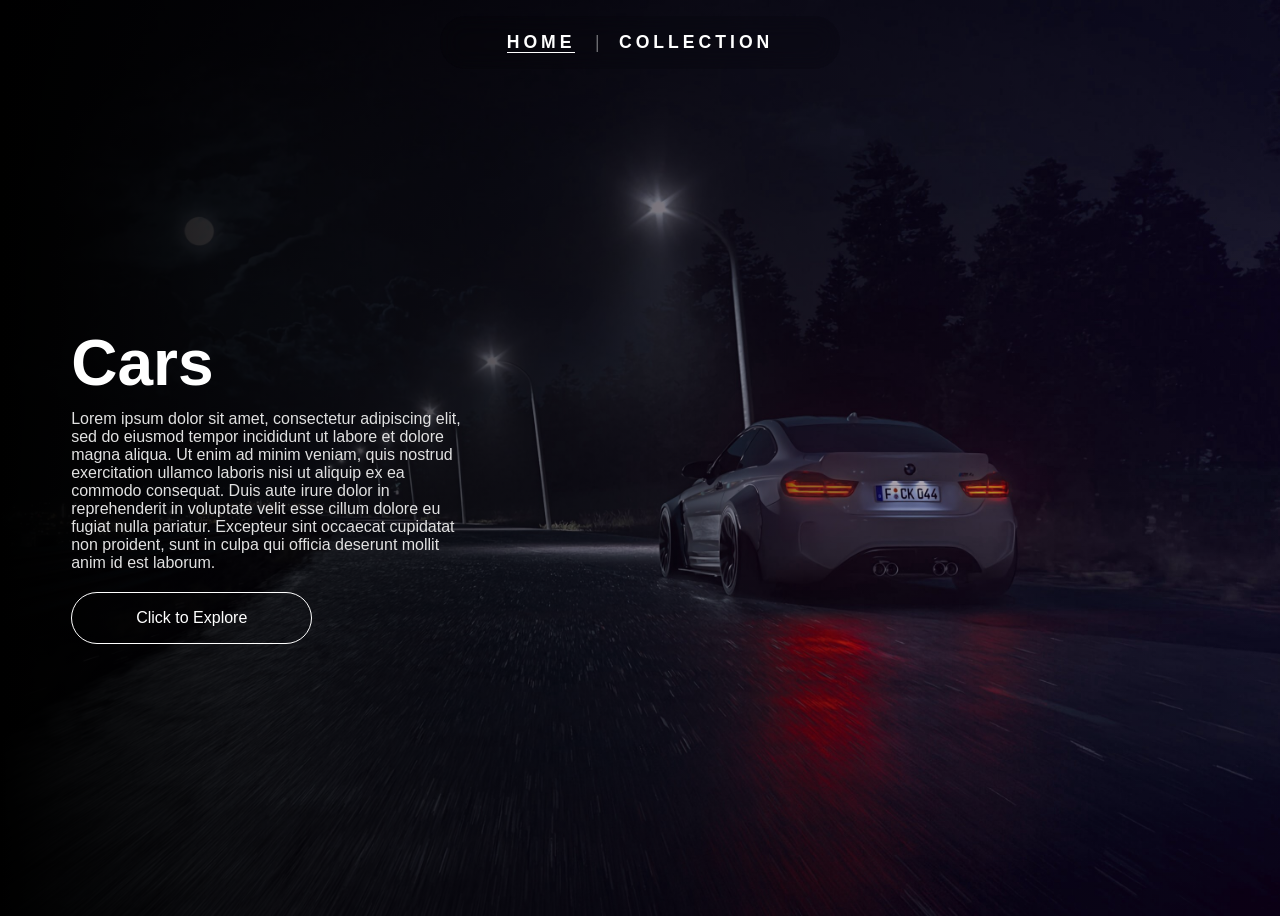
<file: collectionProject-main/index.html>
<!DOCTYPE html>
<title>Collection</title>
<link rel="stylesheet" href="styles.css">

<body>
    <header>
        <nav>
            <a href="index.html" class="active">HOME</a> 
            <span class="divider">|</span> 
            <a href="collection.html">COLLECTION</a>
        </nav>
    </header>
    <main>
        <h1>Cars</h1>
        <b>Lorem ipsum dolor sit amet, consectetur adipiscing elit, sed do eiusmod tempor incididunt ut labore et dolore magna aliqua. Ut enim ad minim veniam, quis nostrud exercitation ullamco laboris nisi ut aliquip ex ea commodo consequat. Duis aute irure dolor in reprehenderit in voluptate velit esse cillum dolore eu fugiat nulla pariatur. Excepteur sint occaecat cupidatat non proident, sunt in culpa qui officia deserunt mollit anim id est laborum.</b>
        <a href="collection.html" class="button">Click to Explore</a>
    </main>
</body>
</file>
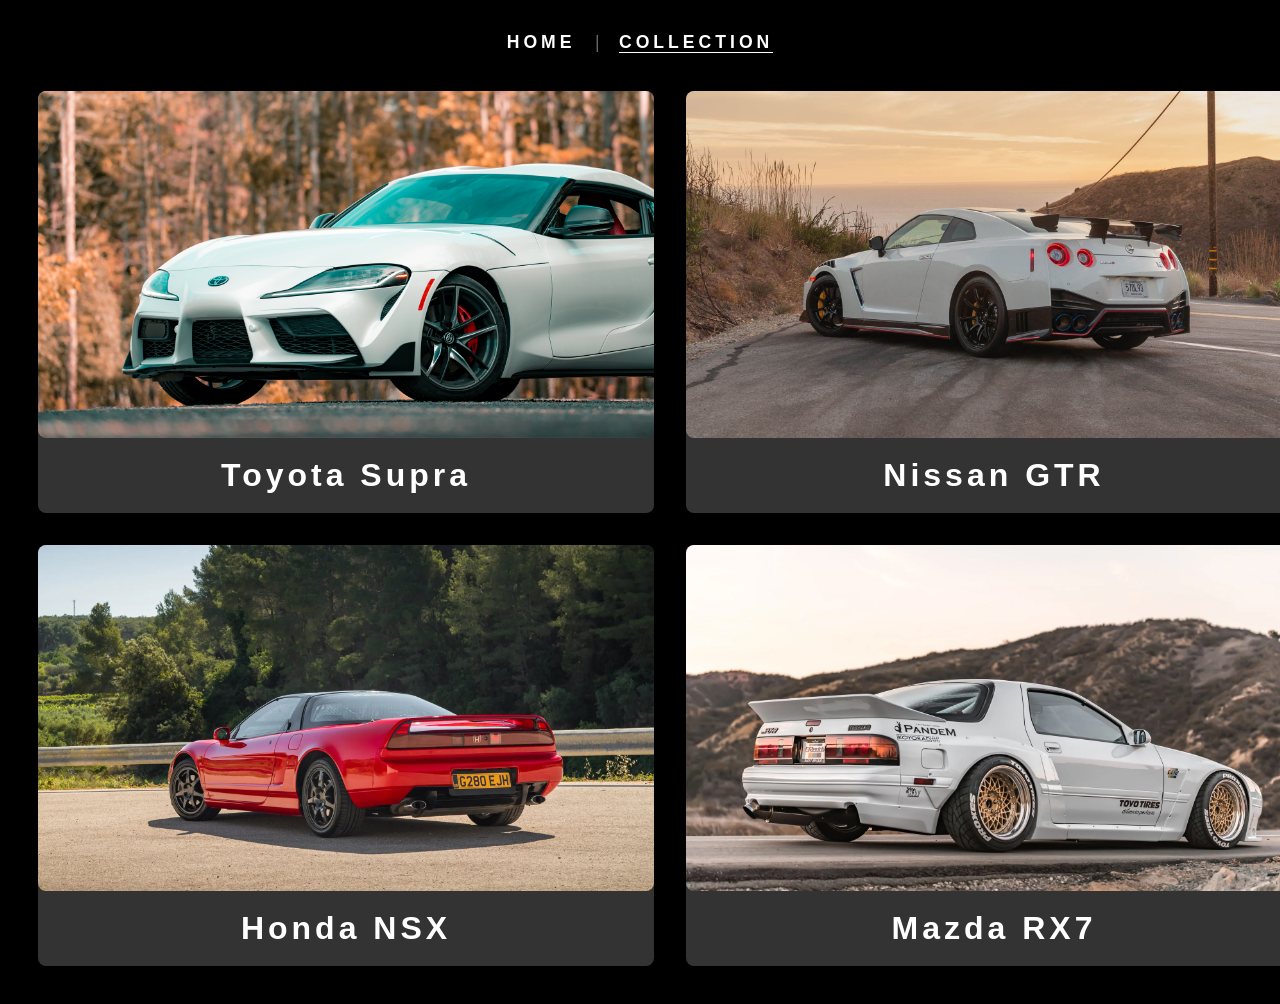
<file: collectionProject-main/collection.html>
<!DOCTYPE html>
<title>Collection</title>
<link rel="stylesheet" href="collectionstyles.css">

<body>
    <header>
        <nav>
            <a href="index.html">HOME</a> 
            <span class="divider">|</span> 
            <a href="collection.html" class="active">COLLECTION</a>
        </nav>
    </header>
    <div class="cars">
        <!-- Unified class names to make styling easier -->
        <div class="car-item">
            <img src="images/supra.jpg" alt="Toyota Supra">
            <h1>Toyota Supra</h1>
            <b>Lorem ipsum dolor sit amet, consectetur adipiscing elit, sed do eiusmod tempor incididunt ut labore et dolore magna aliqua.</b>
        </div>
        <div class="car-item">
            <img src="images/gtr.jpg" alt="Nissan GTR">
            <h1>Nissan GTR</h1>
            <b>Ut enim ad minim veniam, quis nostrud exercitation ullamco laboris nisi ut aliquip ex ea commodo consequat.</b>
        </div>
        <div class="car-item">
            <img src="images/nsx.jpg" alt="Honda NSX"> 
            <h1>Honda NSX</h1>
            <b>Lorem ipsum dolor sit amet, consectetur adipiscing elit, sed do eiusmod tempor incididunt ut labore et dolore magna aliqua.</b>
        </div>
        <div class="car-item">
            <img src="images/rx7.jpg" alt="Mazda RX7">
            <h1>Mazda RX7</h1>
            <b>Ut enim ad minim veniam, quis nostrud exercitation ullamco laboris nisi ut aliquip ex ea commodo consequat.</b>
        </div>
    </div>
</body>
</file>
<file: collectionProject-main/styles.css>
body {
    background-color: black;
    min-height: 100vh;
    background-image: linear-gradient(
    to right, 
    rgba(0, 0, 0, 1) 0%,     /* Dark (80%) at the top */
    rgba(100, 0, 150, 0.1) 100%    /* Subtle tint (20%) at the bottom */
), url('images/background.jpeg');
    background-size: cover;
    background-repeat: no-repeat;
    background-position: center;
    color: white;

    display: flex;
    flex-direction: column;

    font-family: Helvetica, Arial, sans-serif, sans-serif, monospace;
}

header {
    background-color: rgba(0, 0, 0, 0.1); 
    width: 400px;
    margin: 0 auto;
    border-radius: 100px;
    text-align: center;
    padding: 16px 0;
    position: sticky;
    top: 16px;
    z-index: 1000;
    backdrop-filter: blur(12px);
}

header nav a {
    color: white;
    text-decoration: none;
    font-weight: bold;
    font-size: 1.1rem;
    letter-spacing: 4px;
}

header .divider {
    color: rgba(255, 255, 255, 0.4);
    margin: 0 15px;
    font-size: 1.1rem;
}

.active {
    border-bottom: 1px solid white;
}

main {
    flex-grow: 1;

    display: flex;
    flex-direction: column;
    justify-content: center;
    align-items: flex-start;

    padding-left: 5%;
}

h1 {
    font-size: 64px;
    font-weight: bold;
    margin: 0;
}

b {
    color: rgb(225, 225, 225);
    margin-top: 10px;
    margin-bottom: 20px;
    font-weight: 100;
    max-width: 33%;
    font-size: 16px;
}

.button {
    text-decoration: none;
    font-size: 16px;
    padding: 16px;
    padding-left: 64px;
    padding-right: 64px;
    border-radius: 64px;
    color: white;
    border: 1px solid white;
}
</file>
<file: collectionProject-main/collectionstyles.css>
header {
    background-color: rgba(0, 0, 0, 0.1); 
    width: 400px;
    margin: 0 auto;
    border-radius: 100px;
    text-align: center;
    padding: 16px 0;
    position: sticky;
    top: 16px;
    z-index: 1000;
    backdrop-filter: blur(12px);
}

header nav a {
    color: white;
    text-decoration: none;
    font-weight: bold;
    font-size: 1.1rem;
    letter-spacing: 4px;
}

header .divider {
    color: rgba(255, 255, 255, 0.4);
    margin: 0 15px;
    font-size: 1.1rem;
}

.active {
    border-bottom: 1px solid white;
}

body {
    background-color: black;
    color: white;
    font-family: Helvetica, Arial, sans-serif, sans-serif, monospace;
}

.cars {
    display: grid;
    grid-template-columns: repeat(auto-fit, minmax(600px, 1fr));
    align-items: end;
    gap: 32px;
    width: 100%;
    padding: 30px;
}

.car-item {
    display: flex;
    flex-direction: column;
    position: relative;
    background-color: rgba(255, 255, 255, 0.2);
    border-radius: 8px;
}

.cars img {
    width: 100%;
    height: 100%;
    object-fit: cover;
    object-position: center;
    border-radius: 8px;
}

.car-item b {
    display: none;
}

.car-item h1 {
    display: flex;
    justify-content: center;
    align-items: center;
    height: 75px;
    letter-spacing: 4px;
    font-size: 32px;
    font-weight: bold;
    margin: 0;
}

.car-item:hover h1 {
    display: none;
}

.car-item:hover b {
    display: flex;
    justify-content: center;
    align-items: center;
    height: 75px;
    padding: 0 16px;
    color: rgb(225, 225, 225);
    font-weight: 100;
    font-size: 16px;
}
</file>
